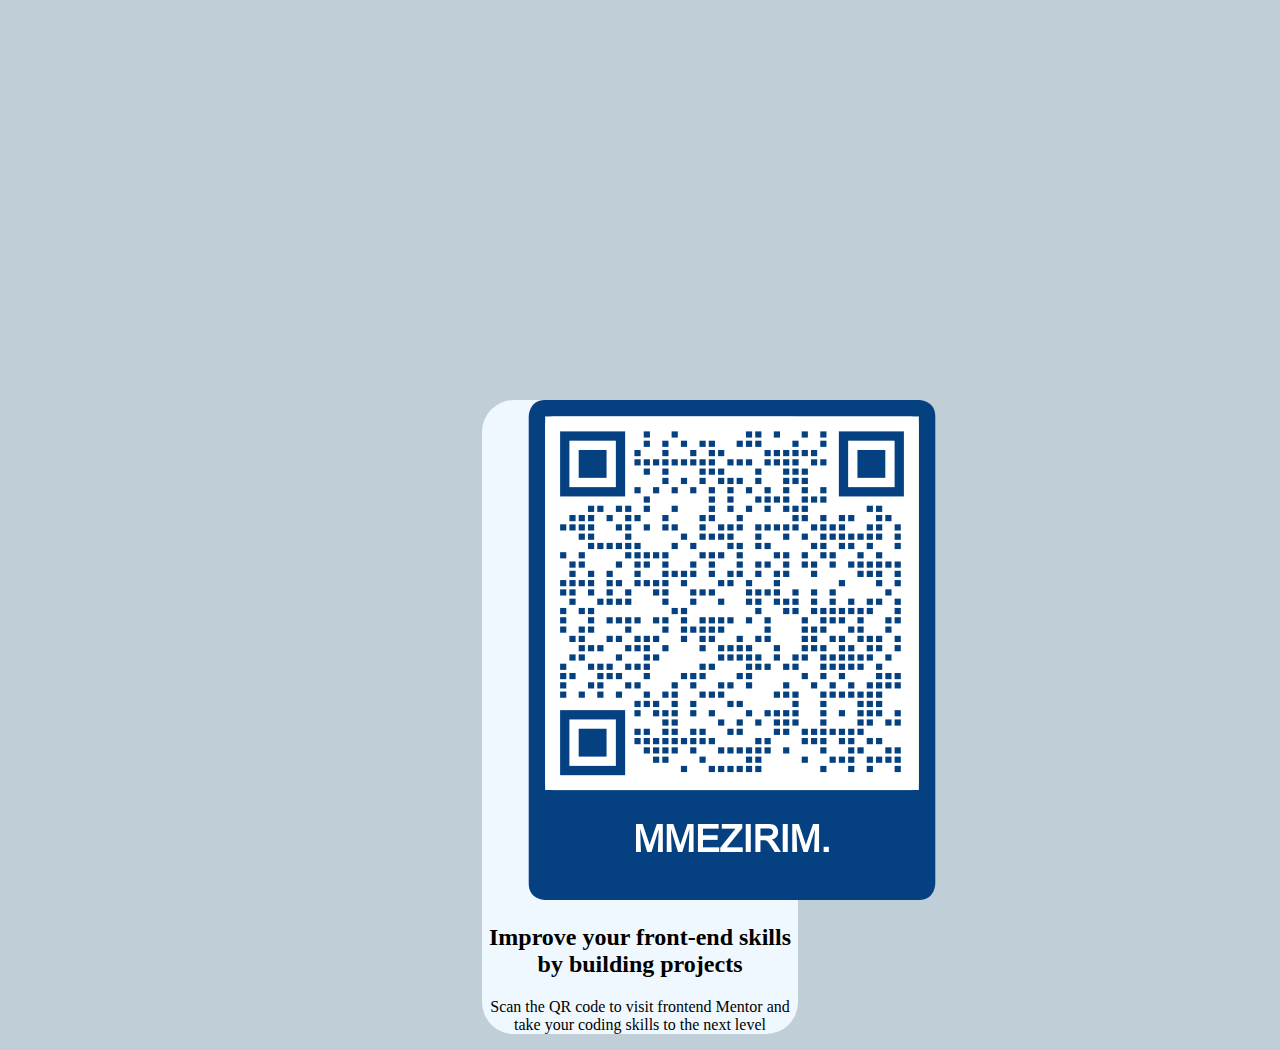
<file: Gates/index.html>
<!DOCTYPE html>
<html lang="en">
<head>
    <meta charset="UTF-8">
    <meta http-equiv="X-UA-Compatible" content="IE=edge">
    <meta name="viewport" content="width=device-width, initial-scale=1.0">
    <title>Document</title>
    <link rel="stylesheet" href="style.css">
</head>
<body>
    <div class="flex">
        <div><img src="qr_download.png" alt=""></div>
        <div>
        
           <h2>Improve your front-end skills by building projects</h2> 
          <p>Scan the QR code to visit frontend Mentor and take your coding skills to the next level</p>
        </div>

    </div>
    
</body>
</html>
</file>
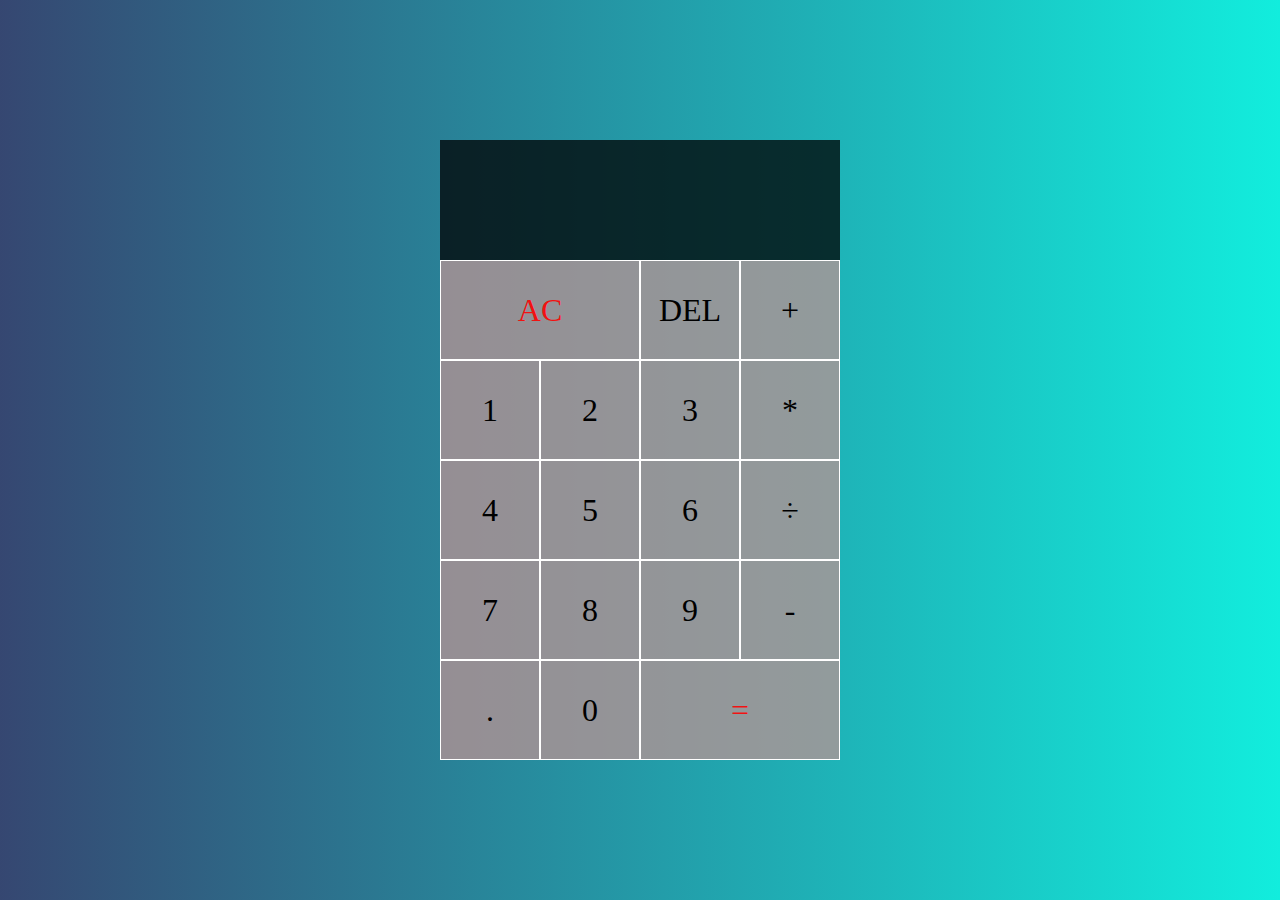
<file: Mmezirim/index.html>
<!DOCTYPE html>
<html lang="en">
<head>
    <meta charset="UTF-8">
    <meta http-equiv="X-UA-Compatible" content="IE=edge">
    <meta name="viewport" content="width=device-width, initial-scale=1.0">
    <title>Calculator</title>
    <link rel="stylesheet" href="./style.css">
    <script src="./script.js" defer ></script>
</head>
<body>
    
    <div class="calculator-grid">
            <div class="output">
            <div data-previous-screen class="previous-screen"> </div>
            <div data-current-screen class="current-screen "> </div>
        </div>
        <button data-all-clear class="plus-two">AC</button>
        <button data-delete>DEL</button>
        <button data-operation>+</button>
        <button data-number>1</button>
        <button data-number>2</button>
        <button data-number> 3</button>
        <button data-operation>*</button>
        <button data-number>4</button>
        <button data-number>5</button>
        <button data-number>6</button>
        <button data-operation>÷</button>
        <button data-number>7</button>
        <button data-number>8</button>
        <button data-number>9</button>
        <button data-operation>-</button>
        <button data-number>.</button>
        <button data-number>0</button>
        <button data-equals class="plus-two">=</button>

    </div>
    
</body>
</html>
</file>
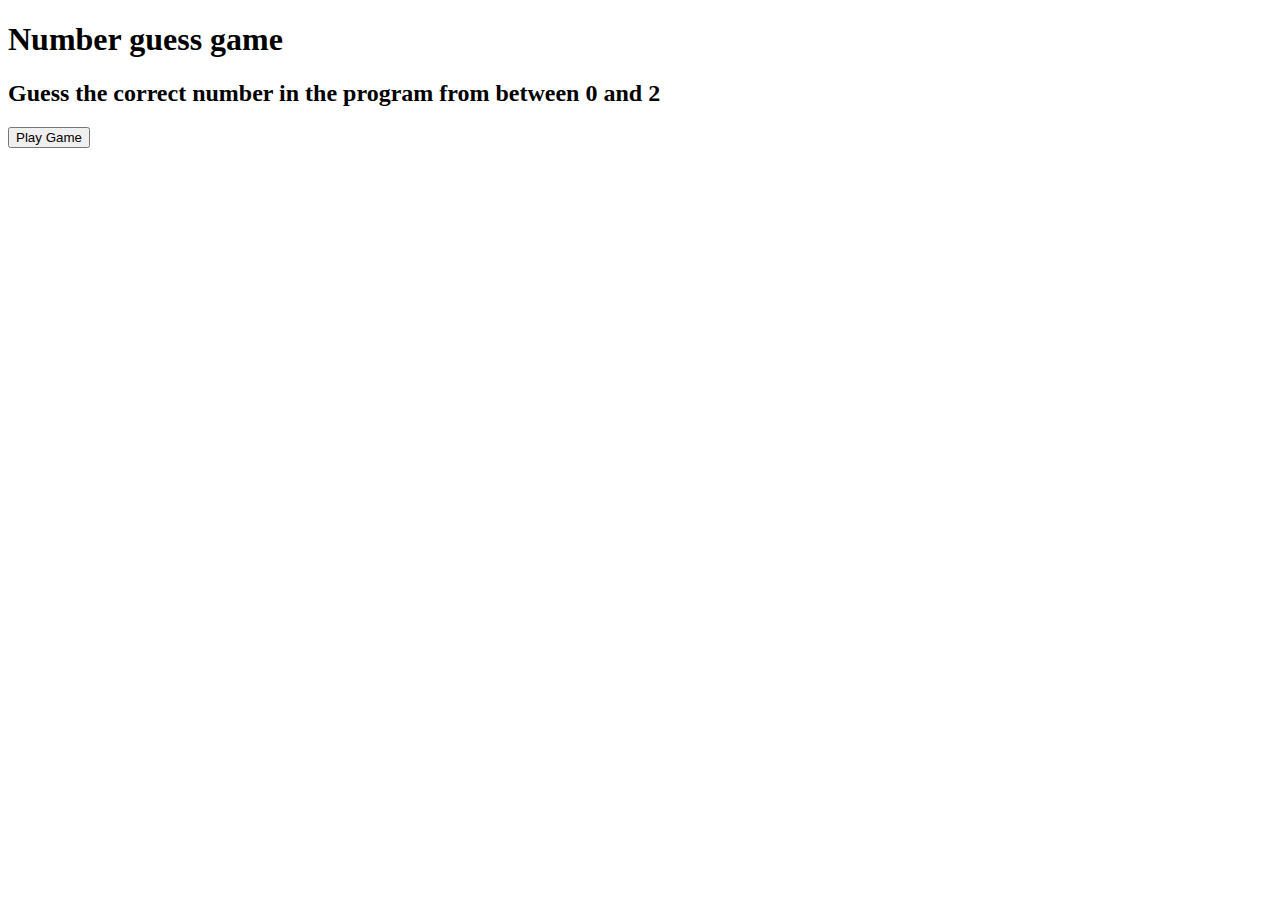
<file: NumberGuessGame/index.html>
<!DOCTYPE html>
<html lang="en">
<head>
    <meta charset="UTF-8">
    <meta http-equiv="X-UA-Compatible" content="IE=edge">
    <meta name="viewport" content="width=device-width, initial-scale=1.0">
    <title>Number Guessing Game</title>
    <script src="script.js"></script>
</head>
<body>
    <div>
    <h1>Number guess game</h1>
    <h2>Guess the correct number in the program from between 0 and 2</h2>
    <h3></h3>

    <button onclick="guessNumber()">Play Game</button>
</div>
</body>
</html>
</file>
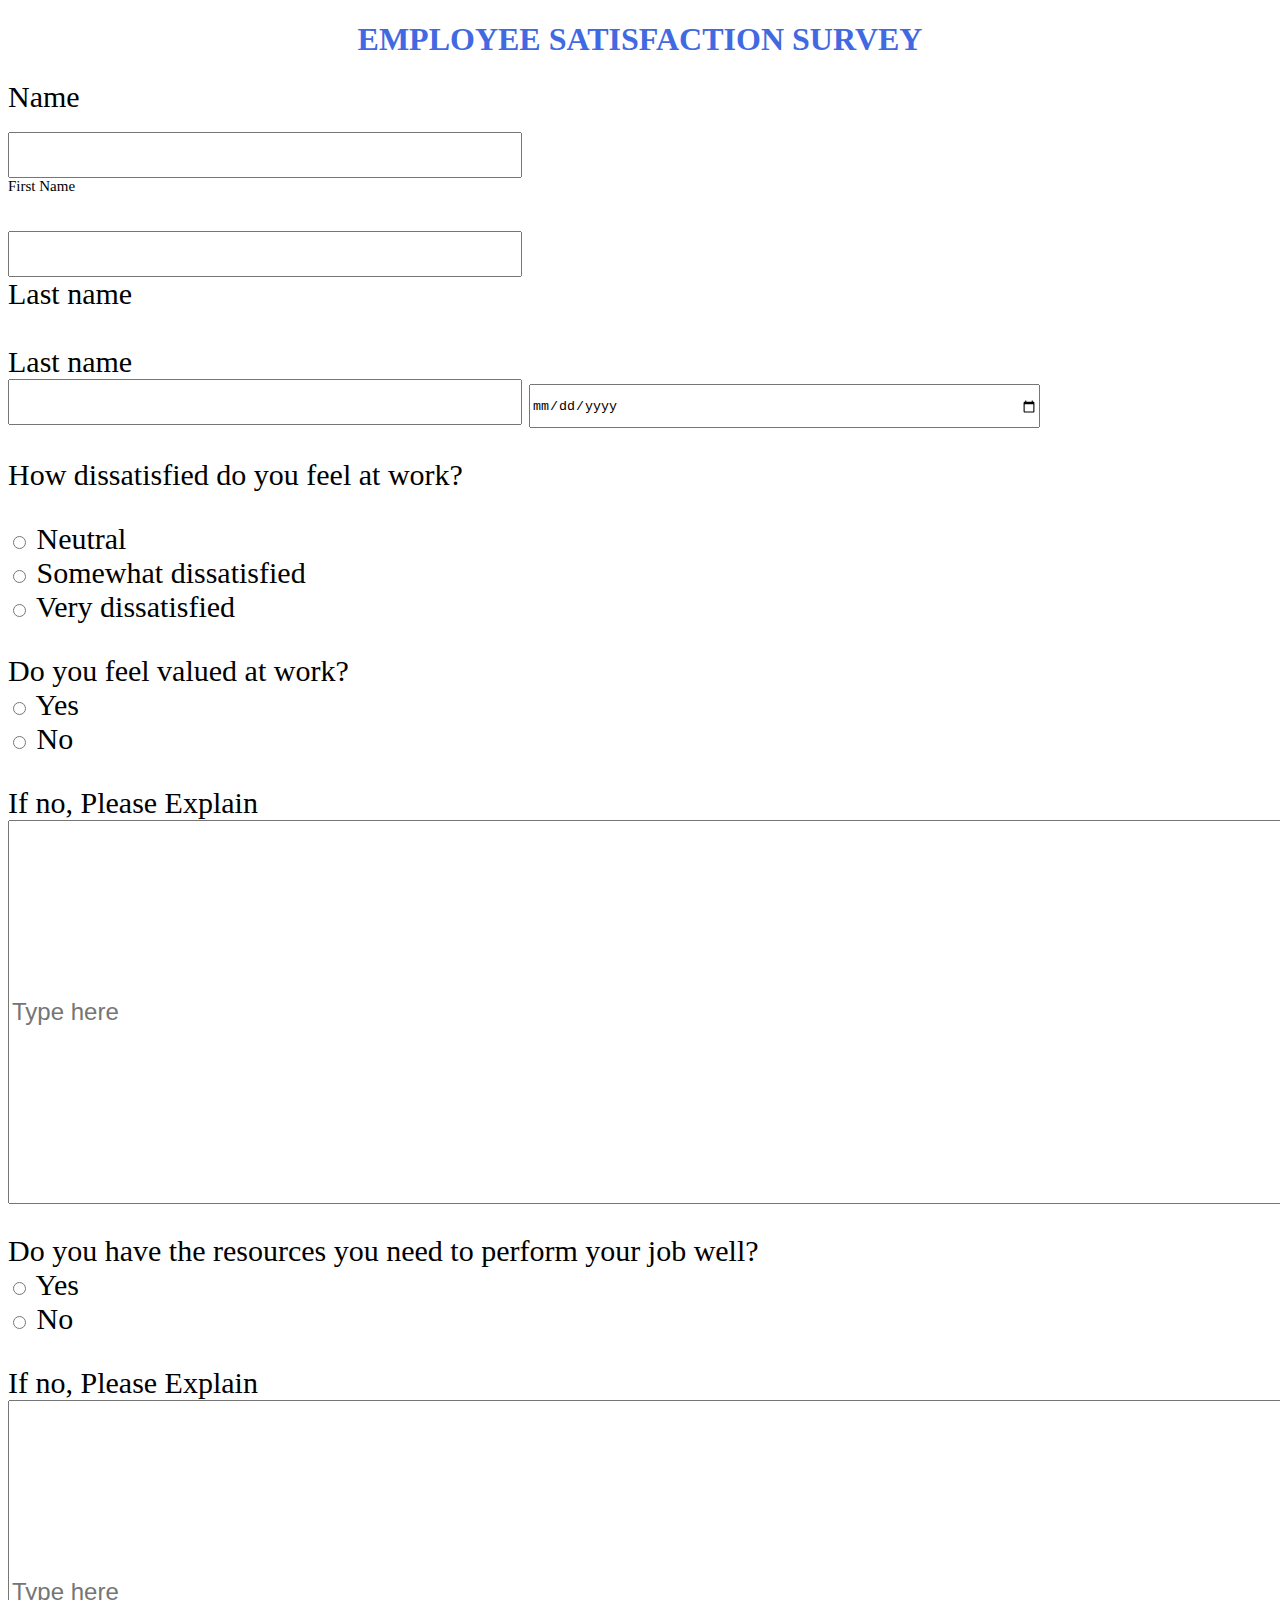
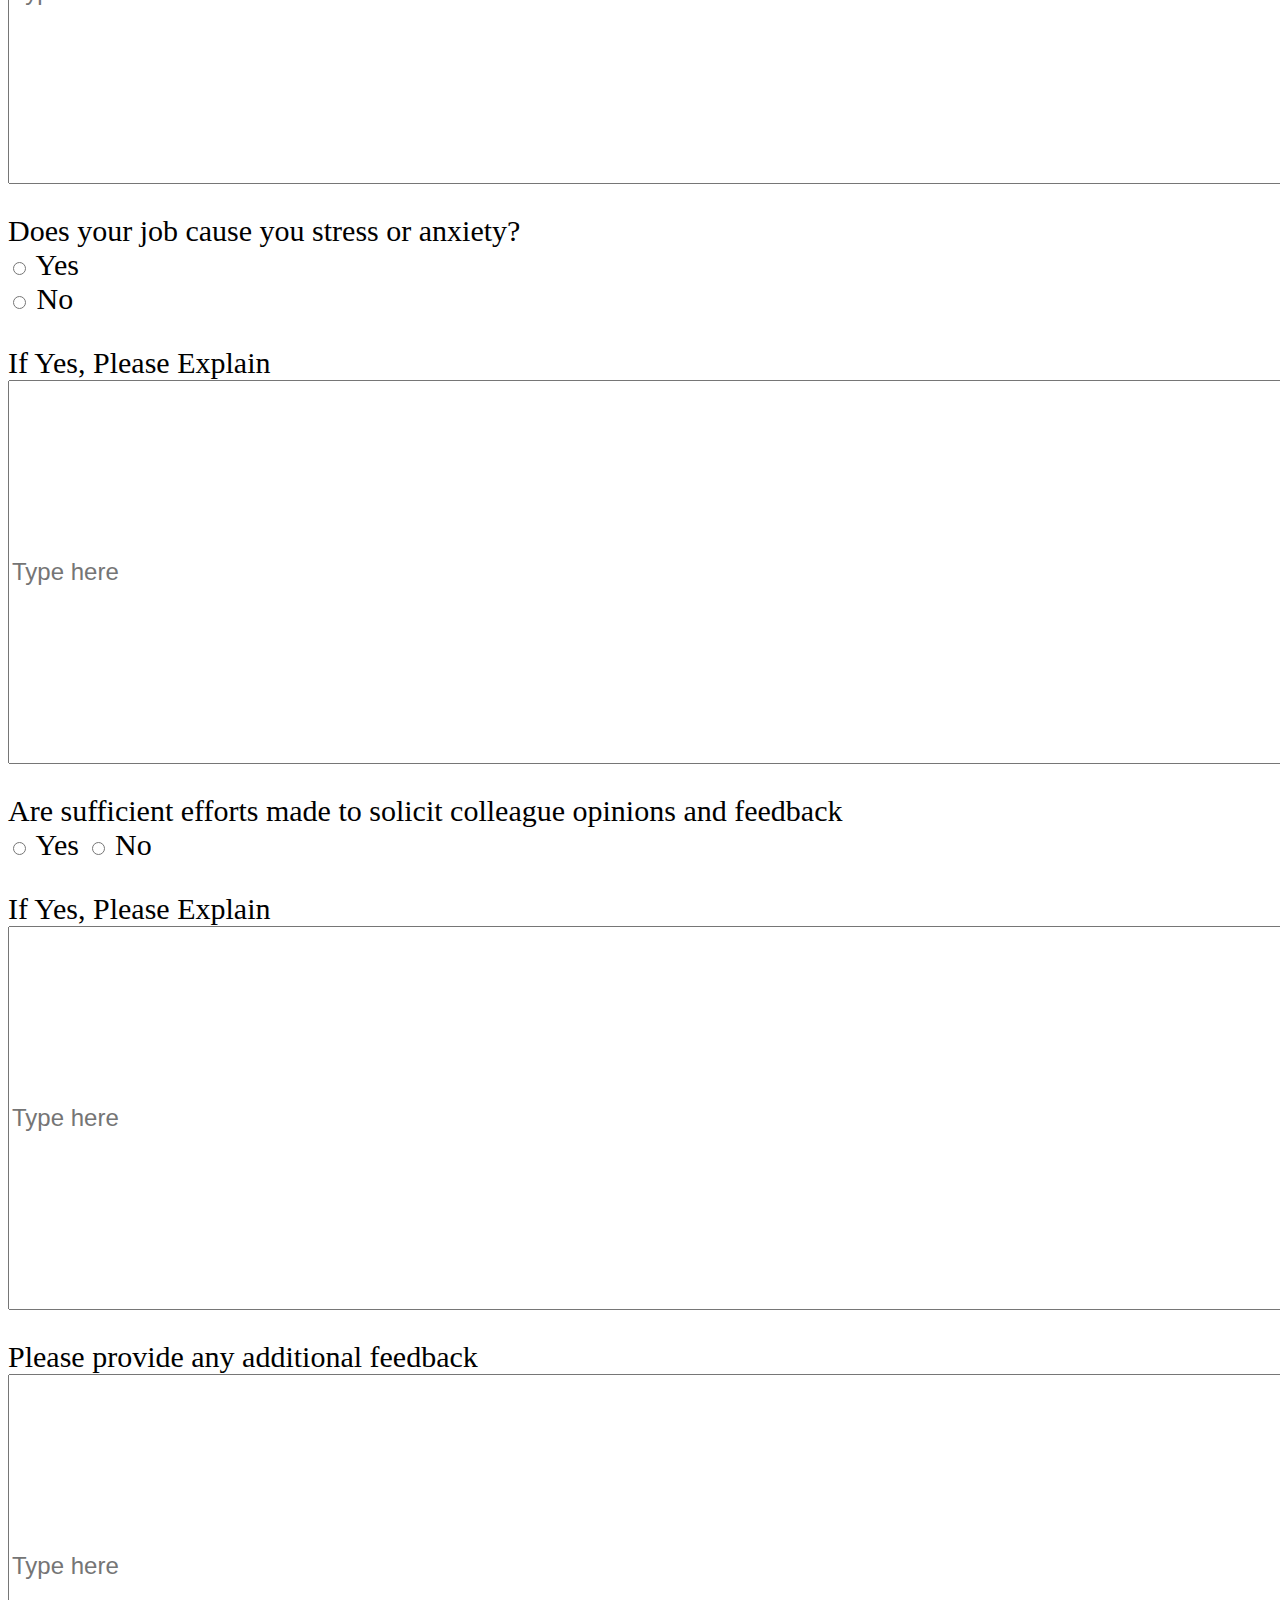
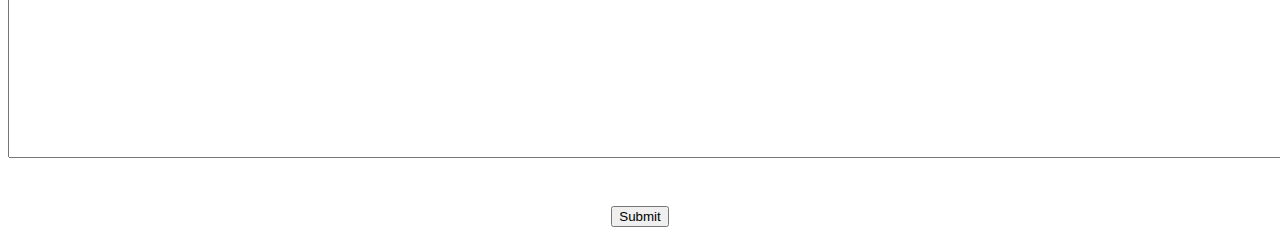
<file: assignments.html>
<!DOCTYPE html>
<html lang="en">
<head>
    <meta charset="UTF-8">
    <meta http-equiv="X-UA-Compatible" content="IE=edge">
    <meta name="viewport" content="width=device-width, initial-scale=1.0">
    <title>WEB3BRIDGE</title>
</head>
<body>
    <h1 style="text-align: center;color: royalblue;font-style: initial;">EMPLOYEE SATISFACTION SURVEY</h1>
    <div style="font-size: 30px;">
        Name 
    </div>  
        <br>
        <input type="text" style="width:40%; height: 40px;font-size: 24px; ">  
        <br>
        <label for="input" style="text-align:justify ;display: flow-root; font-size: 15px;"> First Name </label>
      
     <br>
    <br>
    <input type="text" style="width: 40%;height:40px; font-size: 30px;">
    <br>
    <label for="input" style="text-align: justify; width: 40% ;height: 40px;font-size:30px; ">Last name</label>
    
    
      <div style="font-size: 30px;">
     <br>
        Last name 
     <br>
       <input type="text" style="width:40%; height: 40px; font-size: 24px;" > 
       <input type="date" style="direction: ltr;width: 40%; align-content: flex-end;height: 40PX; font-size: 30;" >
      <br>
     <p>
        How dissatisfied do you feel at work?
     </p>
     <p>
     <label><input type="radio" name="Neutral-Somewhat dissatisfied-Very dissatisfied"> Neutral </label>
     <br>
     <label><input type="radio"name="Neutral-Somewhat dissatisfied-Very dissatisfied" > Somewhat dissatisfied </label>
     <br>
     <label><input type="radio" name="Neutral-Somewhat dissatisfied-Very dissatisfied"> Very dissatisfied </label>

     <div>
       <p>
        Do you feel valued at work?
        <br>
        <label><input type="radio" name="Yes-No"> Yes </label>
        <br>
        <label><input type="radio" name="Yes-No"> No </label>
       </p>
     </div>
     <p>
        If no, Please Explain
        <br>
        <input type="text" placeholder="Type here" style="height: 10cm; width: 70cm;font-size: 24px;">
     </p>
      <div>
       <p>
        Do you have the resources you need to perform your job well?
        <br>
        <label><input type="radio" name="Yes-No"> Yes </label>
        <br>
        <label><input type="radio" name="Yes-No"> No </label>
        </p>
      </div>  
     <p>
        If no, Please Explain
        <br>
        <input type="feedback" placeholder="Type here" style="height: 10cm; width: 70cm;font-size: 24px;">
     </p> 
      <div>
       <p>
        Does your job cause you stress or anxiety?
        <br>
        <label><input type="radio" name="Yes-No"> Yes </label>
        <br>
        <label><input type="radio" name="Yes-No"> No </label>
       </p>
      </div>
     <p>
        If Yes, Please Explain
        <br>
        <input type="feedback" placeholder="Type here" style="height: 10cm; width: 70cm;font-size: 24px;">
     </p>
     <p>
         Are sufficient efforts made to solicit colleague opinions and feedback
         <br>
         <label><input type="radio" name=""> Yes </label>
         <label><input type="radio" name=""> No </label>
        </p>
        <p>
            If Yes, Please Explain
            <br>
            <input type="feedback" placeholder="Type here" style="height: 10cm; width: 70cm;font-size: 24px;">
         </p>
     <p>
         Please provide any additional feedback
         <br>
            <input type="feedback" placeholder="Type here" style="height: 10cm; width: 70cm;font-size: 24px;">
        </p>    
    </div>
    <br>
    <div style="text-align: center;"> <button type="submit">Submit</button> </div>
    
         
    



     
    
        
        

        

    
    

    
</body>
</html>
</file>
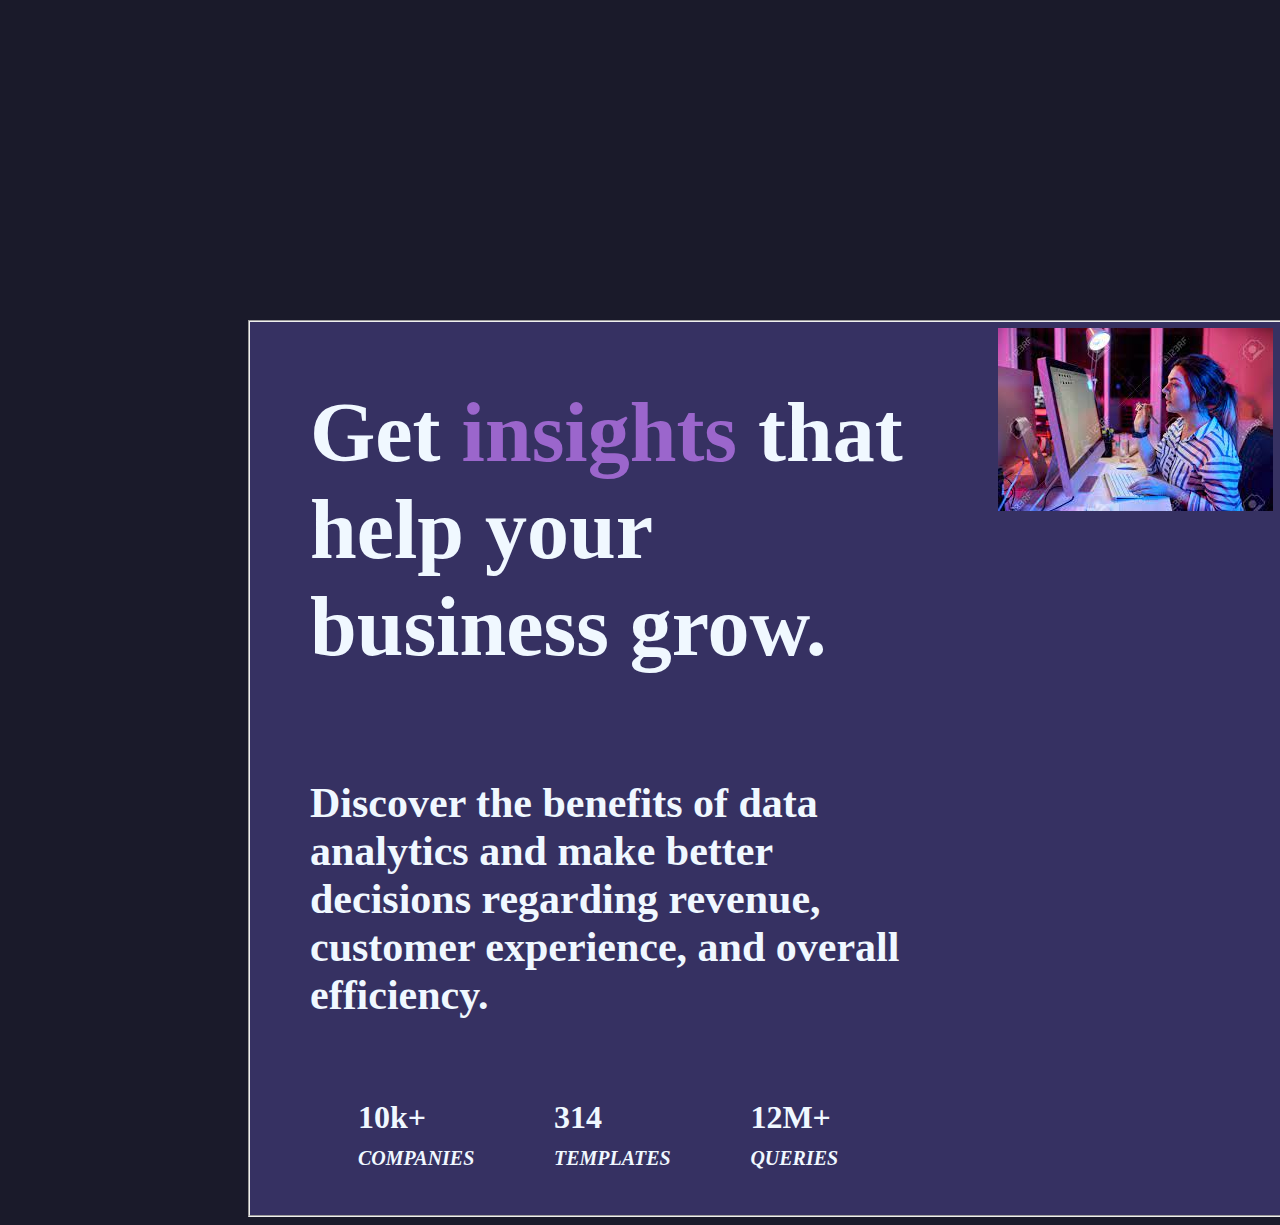
<file: WEB3.html>
<!DOCTYPE html>
<html lang="en">
<head>
    <meta charset="UTF-8">
    <meta http-equiv="X-UA-Compatible" content="IE=edge">
    <meta name="viewport" content="width=landscape, initial-scale=1.0">
    <title>Document</title>
    <link rel="stylesheet" href="Style.css">
</head>
<body>
    <fieldset>
        <div>
    <h1>Get <span> insights </span> that help your business grow.</h1>
    <br>
    Discover the benefits of data analytics and make better decisions regarding revenue, customer experience, and overall efficiency.
       
    <br>

    <br>

    <div class="index"><p> 10k+ <br><span class="a"> COMPANIES</span> </p>
     <p> 314 <br> <span class="a"> TEMPLATES</span> </p> 
     <p> 12M+ <br><span class="a"> QUERIES</span> </p></div>

</div>
<br>



    <img src="[data-uri]" alt="">


</fieldset>
</body>
</html>
</file>
<file: Gates/style.css>
body{
    background-color: rgb(192, 206, 216);
}
.flex{
    display: flexbox;
    background-color: aliceblue;
    /*justify-content: center;*/
    text-align: center;
    margin: auto;
    border-radius: 2rem;
    margin-top: 25rem;
    width: 25%;
    height: 40%;
}
</file>
<file: Mmezirim/style.css>
*,  *::before, *::after {
    box-sizing: border-box;
    font-family: Georgia, 'Times New Roman', Times, serif;
    font-weight: normal;
}

body {
    padding: 0;
    margin: 0;
    background: linear-gradient(to right, rgba(3, 25, 78, 0.8), #12EDDD);
}

/*label{
     background-color: #111;
     display: flex;
     position: relative;
     border-radius: 50px;
     height: 26px;
     width: 50px;
     align-items: center;
     padding: 5px;
     justify-content: space-between;
}
.checkbox{opacity: 10;}
.ball{
    background-color:white;
    position: absolute;
    height: 22px;
    width: 22px;
    border-radius: 50%;
    top: 2px;
    left: 2px;


}
.fa-moon {color: #f1c40f}
.fa-sun {color: #f1c40f}*/

.calculator-grid {
    display: grid;
    justify-content: center;
    align-content: center;
    min-height: 100vh;
    grid-template-columns: repeat(4, 100px);
    grid-template-rows: minmax(120px, auto) repeat(5, 100px);
}

.calculator-grid > button {
    cursor: pointer;
    font-size: 2rem;
    border: 1px solid white ;
    outline: none;
    background-color: rgba(185, 147, 147, 0.75);

}

.calculator-grid > button:hover {
    background-color: rgba(181, 168, 168, 0.9);
}

.plus-two {
    grid-column: span 2;
    color: rgba(255, 0, 0, 0.9);
    font-size: xx-large

}

.output {
    grid-column: 1 / -1;
    background-color: rgba(0, 0, 0, .75);
    display: flex;
    align-items: flex-end;
    justify-content: space-around;
    flex-direction: column;
 padding: 12px;
 word-wrap: break-word;
 word-break: break-all;
}

.output .previous-screen {
    color:  rgba(255, 255, 255, .75) ;
    font-size: 1.5rem;
}

.output .current-screen {
    color:  rgba(255, 255, 255, .75) ;
    font-size: 3rem;
}
@media only screen and (max-width:400px){
    text-align: :corner-present;
    
    
}
</file>
<file: Style.css>
fieldset{
  background-color: rgb(54, 49, 98);
  display: flex;100%;
  justify-content: center;
  flex-wrap: nowrap;
  width:80% ;
  height: 30%;
  margin-top: 20rem;
  margin-left: 15rem;
  
}

div{ 
  font-weight: bolder; 
  text-align: left;
  font-size: 42px;
  border-left: 20%;
  color: aliceblue;
  padding-left: 3rem;
  padding-right: 5rem;
  font-style:normal;
  flex

}
span {color: rgb(155, 102, 204);}

img {text-align: right;
  border-right: 0rem;
  width:100%;
  justify-content: ;
  margin-top: 0rem;
  margin-bottom: 0rem;
  margin: 0em;
  height: 30%;

}
.index {
  text-align: left;
  border-left: 10%;
  justify-content: space-between;
  display: flex;
  font-size: 32px;

}
body {background-color: rgb(26, 26, 42);}

.a {font-size: 20px;
  font-style: italic;
  color: aliceblue;

}
</file>
